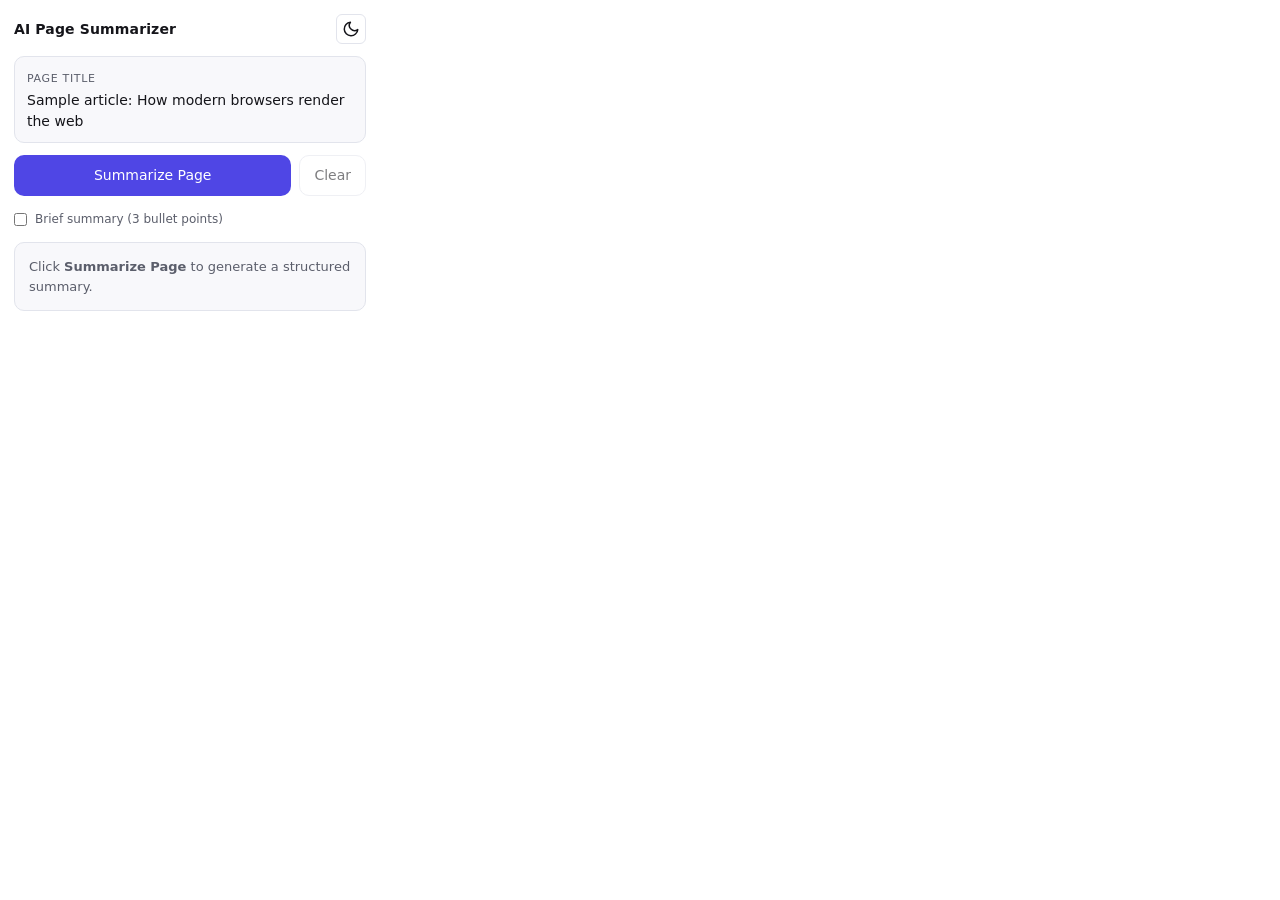
<file: popup/popup.html>
<!doctype html>
<html lang="en">
    <head>
        <meta charset="UTF-8" />
        <meta name="viewport" content="width=device-width, initial-scale=1" />
        <title>AI Page Summarizer</title>
        <link rel="stylesheet" href="popup.css" />
    </head>
    <body>
        <main class="app" aria-labelledby="app-title">
            <header class="app__header">
                <h1 id="app-title" class="app__brand">AI Page Summarizer</h1>
                <button
                    id="themeToggle"
                    class="theme-toggle"
                    type="button"
                    aria-label="Switch to dark mode"
                    title="Toggle theme"
                >
                    <svg
                        class="theme-icon theme-icon--moon"
                        viewBox="0 0 24 24"
                        width="18"
                        height="18"
                        fill="none"
                        stroke="currentColor"
                        stroke-width="2"
                        stroke-linecap="round"
                        stroke-linejoin="round"
                        aria-hidden="true"
                    >
                        <path
                            d="M21 12.79A9 9 0 1 1 11.21 3 7 7 0 0 0 21 12.79z"
                        />
                    </svg>
                    <svg
                        class="theme-icon theme-icon--sun"
                        viewBox="0 0 24 24"
                        width="18"
                        height="18"
                        fill="none"
                        stroke="currentColor"
                        stroke-width="2"
                        stroke-linecap="round"
                        stroke-linejoin="round"
                        aria-hidden="true"
                    >
                        <circle cx="12" cy="12" r="4" />
                        <path
                            d="M12 2v2M12 20v2M4.93 4.93l1.41 1.41M17.66 17.66l1.41 1.41M2 12h2M20 12h2M6.34 17.66l-1.41 1.41M19.07 4.93l-1.41 1.41"
                        />
                    </svg>
                </button>
            </header>

            <section class="page-info" aria-label="Current page">
                <span class="page-info__label">Page Title</span>
                <p id="pageTitle" class="page-info__title">
                    Sample article: How modern browsers render the web
                </p>
            </section>

            <div class="actions">
                <button
                    id="summarizeBtn"
                    class="btn btn--primary"
                    type="button"
                >
                    Summarize Page
                </button>
                <button
                    id="resetBtn"
                    class="btn btn--ghost"
                    type="button"
                    disabled
                >
                    Clear
                </button>
            </div>

            <label class="brevity-toggle">
                <input id="briefMode" type="checkbox" />
                <span>Brief summary (3 bullet points)</span>
            </label>

            <section
                id="output"
                class="output"
                aria-live="polite"
                aria-busy="false"
            >
                <div id="state-idle" class="state state--idle">
                    <p class="muted">
                        Click <strong>Summarize Page</strong> to generate a
                        structured summary.
                    </p>
                </div>

                <div
                    id="state-loading"
                    class="state state--loading"
                    hidden
                >
                    <div class="spinner" aria-hidden="true"></div>
                    <p class="muted">Summarizing&hellip;</p>
                </div>

                <div
                    id="state-error"
                    class="state state--error"
                    hidden
                    role="alert"
                >
                    <p class="error-title">Something went wrong</p>
                    <p id="errorMsg" class="muted">
                        We couldn't generate a summary. Please try again.
                    </p>
                </div>

                <article
                    id="state-success"
                    class="state state--success"
                    hidden
                >
                    <div class="meta">
                        <div class="meta__badges">
                            <span class="badge" id="readingTime" hidden></span>
                            <span class="badge" id="wordCount" hidden></span>
                        </div>
                        <button
                            id="copyBtn"
                            class="copy-btn"
                            type="button"
                            aria-label="Copy summary"
                            title="Copy summary"
                        >
                            <svg
                                class="copy-icon copy-icon--default"
                                viewBox="0 0 24 24"
                                width="16"
                                height="16"
                                fill="none"
                                stroke="currentColor"
                                stroke-width="2"
                                stroke-linecap="round"
                                stroke-linejoin="round"
                                aria-hidden="true"
                            >
                                <rect
                                    x="9"
                                    y="9"
                                    width="13"
                                    height="13"
                                    rx="2"
                                    ry="2"
                                />
                                <path
                                    d="M5 15H4a2 2 0 0 1-2-2V4a2 2 0 0 1 2-2h9a2 2 0 0 1 2 2v1"
                                />
                            </svg>
                            <svg
                                class="copy-icon copy-icon--check"
                                viewBox="0 0 24 24"
                                width="16"
                                height="16"
                                fill="none"
                                stroke="currentColor"
                                stroke-width="2"
                                stroke-linecap="round"
                                stroke-linejoin="round"
                                aria-hidden="true"
                            >
                                <polyline points="20 6 9 17 4 12" />
                            </svg>
                        </button>
                    </div>

                    <section class="block">
                        <h2 class="block__title">Summary</h2>
                        <ul id="bullets" class="bullets"></ul>
                    </section>

                    <section class="block">
                        <h2 class="block__title">Key insights</h2>
                        <ul
                            id="insights"
                            class="bullets bullets--insights"
                        ></ul>
                    </section>
                </article>
            </section>
        </main>

        <script src="popup.js"></script>
    </body>
</html>
</file>
<file: popup/popup.css>
:root {
  --bg: #ffffff;
  --surface: #f8f8fb;
  --surface-2: #eef0f6;
  --text: #15151a;
  --muted: #5b5e6b;
  --border: #e2e4ec;
  --primary: #4f46e5;
  --primary-hover: #4338ca;
  --primary-contrast: #ffffff;
  --danger: #b42318;
  --danger-bg: #fef3f2;
  --focus: #4f46e5;
  --radius: 10px;
  --radius-sm: 6px;
}

@media (prefers-color-scheme: dark) {
  :root:not([data-theme="light"]) {
    --bg: #0f1117;
    --surface: #161922;
    --surface-2: #1f2330;
    --text: #ecedf2;
    --muted: #9aa0b3;
    --border: #2a2f3d;
    --primary: #818cf8;
    --primary-hover: #6f7af0;
    --primary-contrast: #0f1117;
    --danger: #f97066;
    --danger-bg: #2a1818;
  }
}

:root[data-theme="dark"] {
  --bg: #0f1117;
  --surface: #161922;
  --surface-2: #1f2330;
  --text: #ecedf2;
  --muted: #9aa0b3;
  --border: #2a2f3d;
  --primary: #818cf8;
  --primary-hover: #6f7af0;
  --primary-contrast: #0f1117;
  --danger: #f97066;
  --danger-bg: #2a1818;
}

* {
  box-sizing: border-box;
}

html,
body {
  margin: 0;
  padding: 0;
}

body {
  width: 380px;
  font-family:
    system-ui,
    -apple-system,
    "Segoe UI",
    Roboto,
    sans-serif;
  font-size: 14px;
  line-height: 1.5;
  color: var(--text);
  background: var(--bg);
}

.app {
  padding: 14px 14px 16px;
  display: flex;
  flex-direction: column;
  gap: 12px;
}

.app__header {
  display: flex;
  align-items: center;
  justify-content: space-between;
  gap: 8px;
}

.app__brand {
  margin: 0;
  font-size: 14px;
  font-weight: 600;
  letter-spacing: 0.01em;
}

.theme-toggle {
  appearance: none;
  background: transparent;
  border: 1px solid var(--border);
  color: var(--text);
  border-radius: var(--radius-sm);
  width: 30px;
  height: 30px;
  display: inline-flex;
  align-items: center;
  justify-content: center;
  cursor: pointer;
  padding: 0;
  transition:
    background-color 120ms ease,
    border-color 120ms ease;
}

.theme-toggle:hover {
  background: var(--surface-2);
}

.theme-toggle:focus-visible {
  outline: 2px solid var(--focus);
  outline-offset: 2px;
}

.theme-icon--sun {
  display: none;
}
.theme-icon--moon {
  display: inline-block;
}

@media (prefers-color-scheme: dark) {
  :root:not([data-theme="light"]) .theme-icon--sun {
    display: inline-block;
  }
  :root:not([data-theme="light"]) .theme-icon--moon {
    display: none;
  }
}

:root[data-theme="dark"] .theme-icon--sun {
  display: inline-block;
}
:root[data-theme="dark"] .theme-icon--moon {
  display: none;
}

.page-info {
  background: var(--surface);
  border: 1px solid var(--border);
  border-radius: var(--radius);
  padding: 10px 12px;
}

.page-info__label {
  font-size: 11px;
  text-transform: uppercase;
  letter-spacing: 0.06em;
  color: var(--muted);
}

.page-info__title {
  margin: 2px 0 0;
  font-size: 14px;
  font-weight: 500;
  color: var(--text);
  overflow: hidden;
  display: -webkit-box;
  line-clamp: 2;
  -webkit-box-orient: vertical;
}

.actions {
  display: flex;
  gap: 8px;
}

.btn {
  flex: 1;
  appearance: none;
  border: 1px solid transparent;
  border-radius: var(--radius);
  padding: 9px 12px;
  font: inherit;
  font-weight: 500;
  cursor: pointer;
  transition:
    background-color 120ms ease,
    border-color 120ms ease,
    color 120ms ease;
}

.btn:focus-visible {
  outline: 2px solid var(--focus);
  outline-offset: 2px;
}

.btn:disabled {
  cursor: not-allowed;
  opacity: 0.55;
}

.btn--primary {
  background: var(--primary);
  color: var(--primary-contrast);
}

.btn--primary:hover:not(:disabled) {
  background: var(--primary-hover);
}

.btn--ghost {
  background: transparent;
  color: var(--text);
  border-color: var(--border);
  flex: 0 0 auto;
  padding-inline: 14px;
}

.btn--ghost:hover:not(:disabled) {
  background: var(--surface-2);
}

.output {
  border: 1px solid var(--border);
  border-radius: var(--radius);
  background: var(--surface);
  max-height: 360px;
  overflow-y: auto;
}

.state {
  padding: 14px;
}

.state[hidden] {
  display: none !important;
}

.state--loading {
  display: flex;
  flex-direction: column;
  align-items: center;
  gap: 10px;
  padding: 28px 14px;
}

.state--error {
  background: var(--danger-bg);
  border-radius: var(--radius);
}

.error-title {
  margin: 0 0 4px;
  color: var(--danger);
  font-weight: 600;
}

.muted {
  margin: 0;
  color: var(--muted);
  font-size: 13px;
}

.spinner {
  width: 22px;
  height: 22px;
  border: 2px solid var(--surface-2);
  border-top-color: var(--primary);
  border-radius: 50%;
  animation: spin 0.7s linear infinite;
}

@media (prefers-reduced-motion: reduce) {
  .spinner {
    animation-duration: 2.4s;
  }
}

@keyframes spin {
  to {
    transform: rotate(360deg);
  }
}

.meta {
  display: flex;
  align-items: center;
  gap: 8px;
  margin-bottom: 10px;
}

.meta__badges {
  display: flex;
  gap: 6px;
  flex-wrap: wrap;
  flex: 1;
}

.badge {
  display: inline-block;
  font-size: 11px;
  font-weight: 500;
  padding: 3px 8px;
  border-radius: 999px;
  background: var(--surface-2);
  color: var(--muted);
}

.copy-btn {
  appearance: none;
  background: transparent;
  border: 1px solid var(--border);
  color: var(--muted);
  border-radius: var(--radius-sm);
  width: 28px;
  height: 28px;
  display: inline-flex;
  align-items: center;
  justify-content: center;
  cursor: pointer;
  padding: 0;
  flex-shrink: 0;
  transition:
    background-color 120ms ease,
    color 120ms ease,
    border-color 120ms ease;
}

.copy-btn:hover {
  background: var(--surface-2);
  color: var(--text);
}

.copy-btn:focus-visible {
  outline: 2px solid var(--focus);
  outline-offset: 2px;
}

.copy-btn--copied {
  color: #22c55e;
  border-color: #22c55e;
}

.copy-icon--check {
  display: none;
}

.copy-btn--copied .copy-icon--default {
  display: none;
}

.copy-btn--copied .copy-icon--check {
  display: inline-block;
}

.brevity-toggle {
  display: inline-flex;
  align-items: center;
  gap: 8px;
  font-size: 12px;
  color: var(--muted);
  cursor: pointer;
  user-select: none;
  padding: 2px 0;
}

.brevity-toggle input {
  margin: 0;
  accent-color: var(--primary);
  cursor: pointer;
}

.brevity-toggle:has(input:focus-visible) {
  outline: 2px solid var(--focus);
  outline-offset: 4px;
  border-radius: 4px;
}

.block + .block {
  margin-top: 14px;
}

.block__title {
  margin: 0 0 6px;
  font-size: 12px;
  font-weight: 600;
  text-transform: uppercase;
  letter-spacing: 0.06em;
  color: var(--muted);
}

.bullets {
  margin: 0;
  padding-left: 18px;
  display: flex;
  flex-direction: column;
  gap: 6px;
}

.bullets li {
  font-size: 13px;
  line-height: 1.5;
}

.bullets--insights li::marker {
  color: var(--primary);
}
</file>
